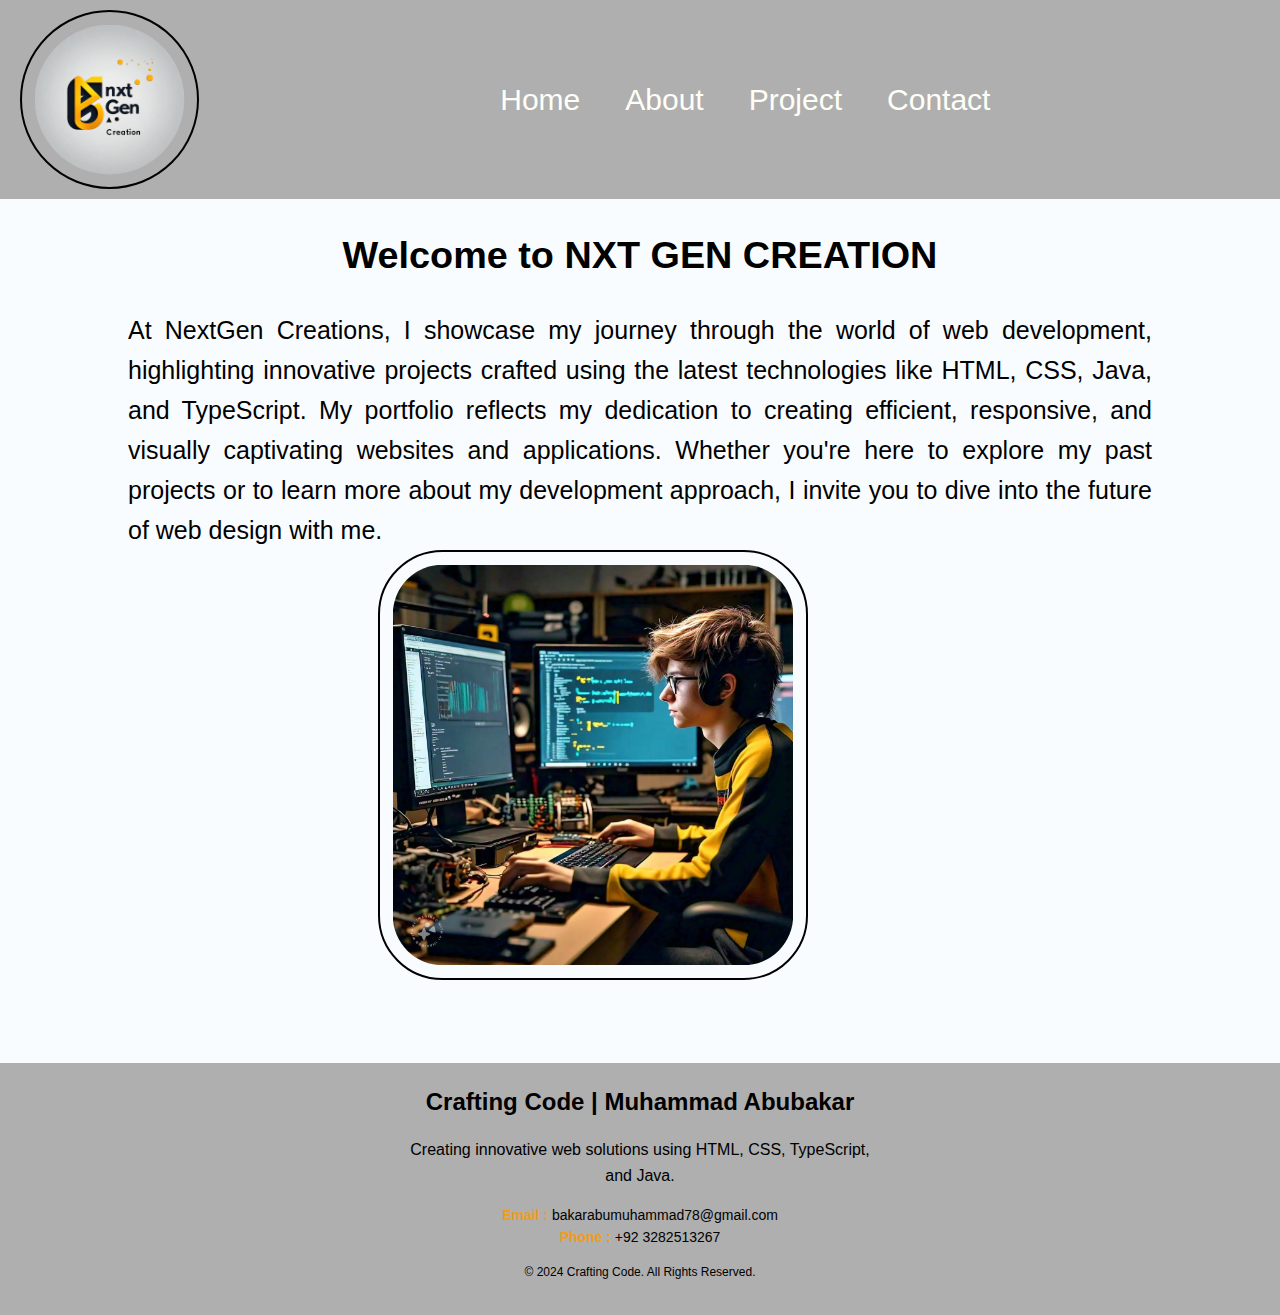
<file: index.html>
<!DOCTYPE html>
<html lang="en">
<head>
    <meta charset="UTF-8">
    <meta name="viewport" content="width=device-width, initial-scale=1.0">
    <title>NXT Gen Creation</title>
    <link rel="stylesheet" href="index.css">
</head>
<body>
    <header>
        <img src="logo.jpeg" alt="logo">
        <ul>
            <il><a href="/">Home</a></il>
            <il><a href="about/index.html">About</a></il>
            <il><a href="/project/index.html">Project</a></il>
            <il><a href="/cntact/index.html">Contact</a></il>
        </ul>
    </header>
    <h1>Welcome to NXT GEN CREATION</h1>
<div class="home-para">
 <p>
    At NextGen Creations, I showcase my journey through the world of web development, highlighting innovative projects crafted using the latest technologies like HTML, CSS, Java, and TypeScript. My portfolio reflects my dedication to creating efficient, responsive, and visually captivating websites and applications. Whether you're here to explore my past projects or to learn more about my development approach, I invite you to dive into the future of web design with me.
 </p>
</div>
<div class="image">
<img src="image.jpg" alt="image">
</div>
    <footer>
        <div class="heading2">Crafting Code | Muhammad Abubakar</div>
        <div class="paragraph2"><p>Creating innovative web solutions using HTML, CSS, TypeScript,<br> and Java.</p></div>
        <div class="email"><b>Email : </b> bakarabumuhammad78@gmail.com
            <br>

            <b>Phone : </b> +92 3282513267
        </div>
        <div class="text4"><p>
            © 2024 Crafting Code. All Rights Reserved.</p></div>


       
    </footer>
    
</body>
</html>
</file>
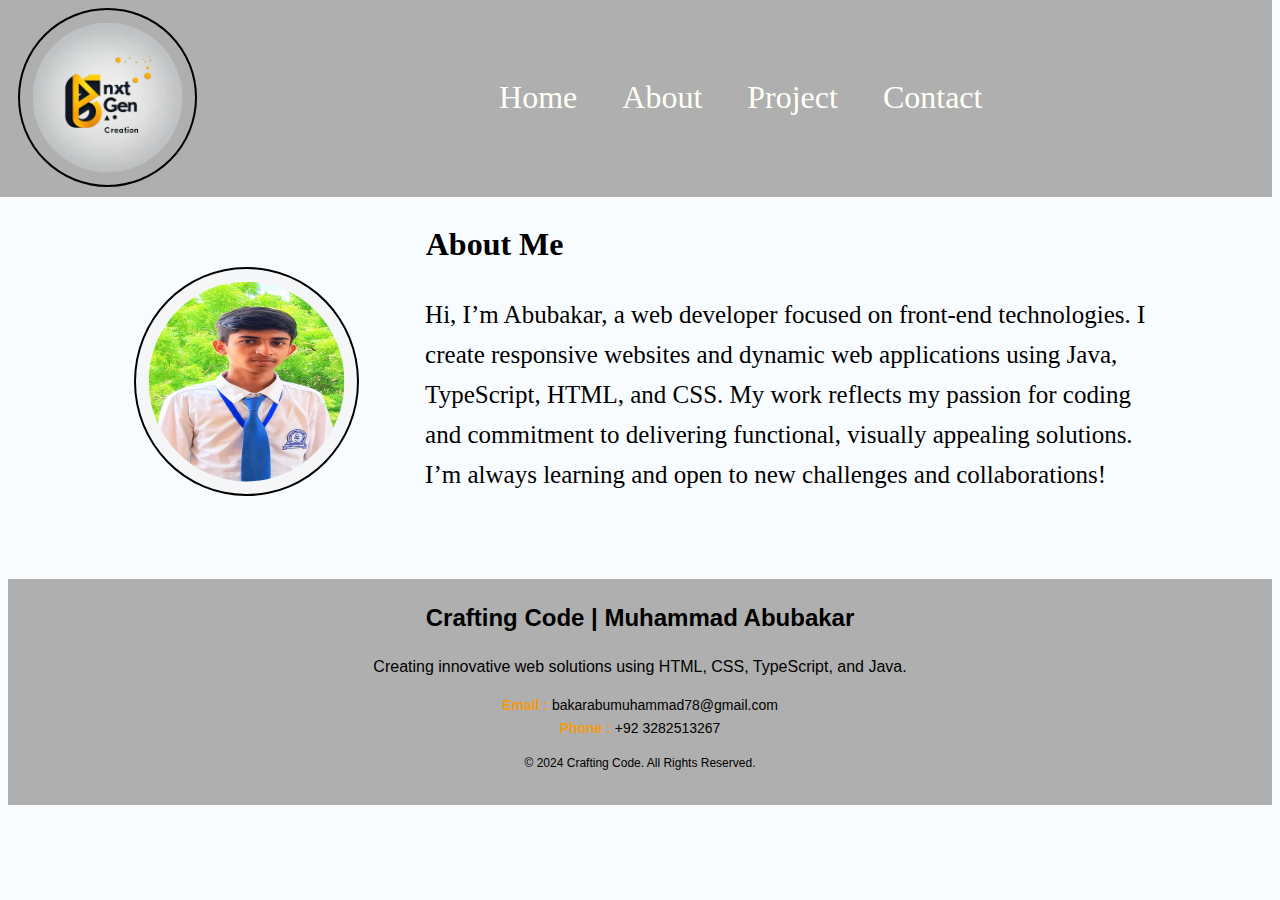
<file: about/index.html>
<!DOCTYPE html>
<html lang="en">
<head>
    <meta charset="UTF-8">
    <meta name="viewport" content="width=device-width, initial-scale=1.0">
    <title>NXT Gen Creation</title>
    <link rel="stylesheet" href="index.css">
</head>
<body>
    <header>
        <img src="/logo.jpeg" alt="logo">
        <ul>
            <il><a href="/">Home</a></il>
            <il><a href="/about/index.html">About</a></il>
            <il><a href="/project/index.html">Project</a></il>
            <il><a href="/cntact/index.html">Contact</a></il>
        </ul>
    </header>
    <div class="heading"><h1>About Me</h1></div>
    
    <div class="para">
       <p>Hi, I’m Abubakar, a web developer focused on front-end technologies. I create responsive websites and dynamic web applications using Java, TypeScript, HTML, and CSS. My work reflects my passion for coding and commitment to delivering functional, visually appealing solutions. I’m always learning and open to new challenges and collaborations!</p>
    </div>
     <div class="image"><img src="image.jpeg" alt="picture"></div>

   
    <footer>
        <div class="heading2">Crafting Code | Muhammad Abubakar</div>
        <div class="paragraph2"><p>Creating innovative web solutions using HTML, CSS, TypeScript, and Java.</p></div>
        <div class="email"><b>Email : </b> bakarabumuhammad78@gmail.com
            <br>

            <b>Phone : </b> +92 3282513267
        </div>
        <div class="text4"><p>
            © 2024 Crafting Code. All Rights Reserved.</p></div>


       
    </footer>
    
</body>
</html>
</file>
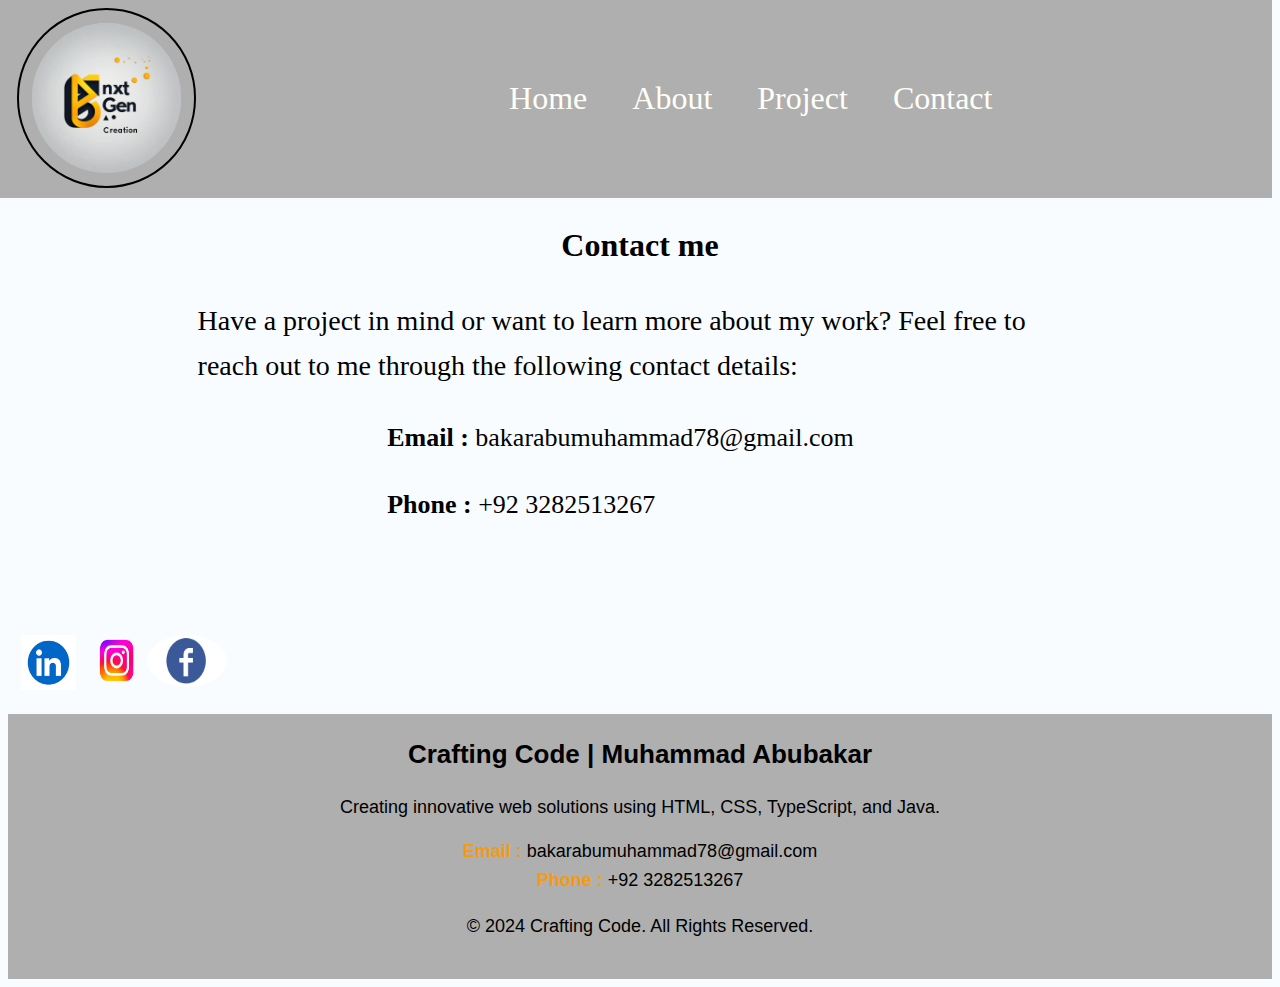
<file: cntact/index.html>
<!DOCTYPE html>
<html lang="en">
<head>
    <meta charset="UTF-8">
    <meta name="viewport" content="width=device-width, initial-scale=1.0">
    <title>NXT Gen Creation</title>
    <link rel="stylesheet" href="index.css">
</head>
<body>
    <header>
        <img src="/logo.jpeg" alt="logo">
        <ul>
            <il><a href="/">Home</a></il>
            <il><a href="/about/index.html">About</a></il>
            <il><a href="/project/index.html">Project</a></il>
            <il><a href="/cntact/index.html">Contact</a></il>
        </ul>
    </header>
    <div class="heading"><h1>Contact me</h1></div>
    <div class="para"><p>Have a project in mind or want to learn more about my work? Feel free to reach out to me through the following contact details:</p></div>
     <div class="contact">
       <p><B>Email : </B><a href="https://mail.google.com/mail/u/0/#search/bakarabumuhammad78%40gmail.com?compose=new" id="my-link"> bakarabumuhammad78@gmail.com</a> </p>
       <p><b>Phone : </b> +92 3282513267</p>
     </div> 
     <div class="links">
        <div class="facebook">        
        <p><a href="https://www.facebook.com/share/Ywx3boEJx8oAi7u2/"><img src="fb-logo.jpg" alt="facebook"></a></p></div>
        <div class="instagram">

        <p><a href="https://www.instagram.com/baka.r7002/profilecard/?igsh=ZTN0M3RuNnUycG8w"><img src="instagram logo.png" alt="instagram"></a></p></div>
        <div class="linkedin">
        <p><a href="https://www.linkedin.com/in/abu-bakar-0404022b4/?utm_source=share&utm_campaign=share_via&utm_content=profile&utm_medium=android_app"><img src="linkedin.png" alt="linkedin"></a></p></div>
     </div>


   
    <footer>
        <div class="heading2">Crafting Code | Muhammad Abubakar</div>
        <div class="paragraph2"><p>Creating innovative web solutions using HTML, CSS, TypeScript, and Java.</p></div>
        <div class="email"><b>Email : </b> bakarabumuhammad78@gmail.com
            <br>

            <b>Phone : </b> +92 3282513267
        </div>
        <div class="text4"><p>
            © 2024 Crafting Code. All Rights Reserved.</p></div>


       
    </footer>
</file>
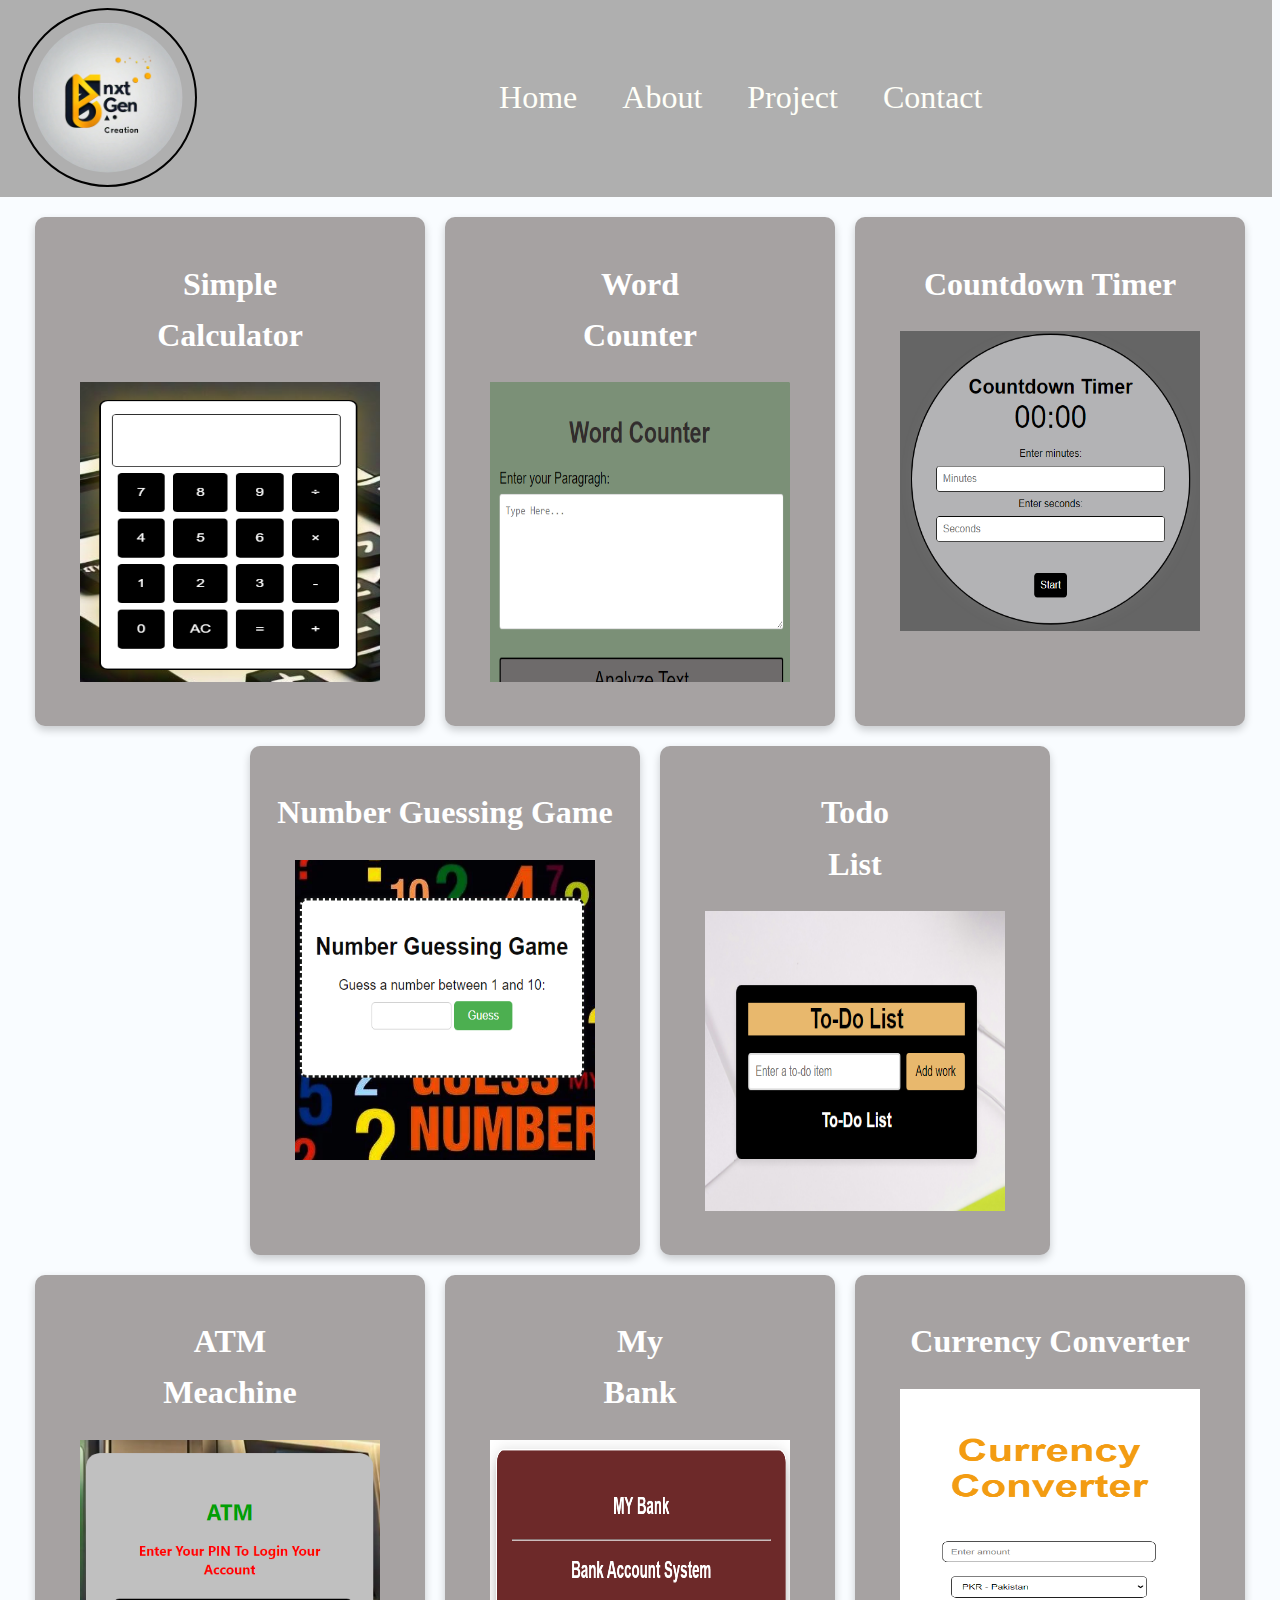
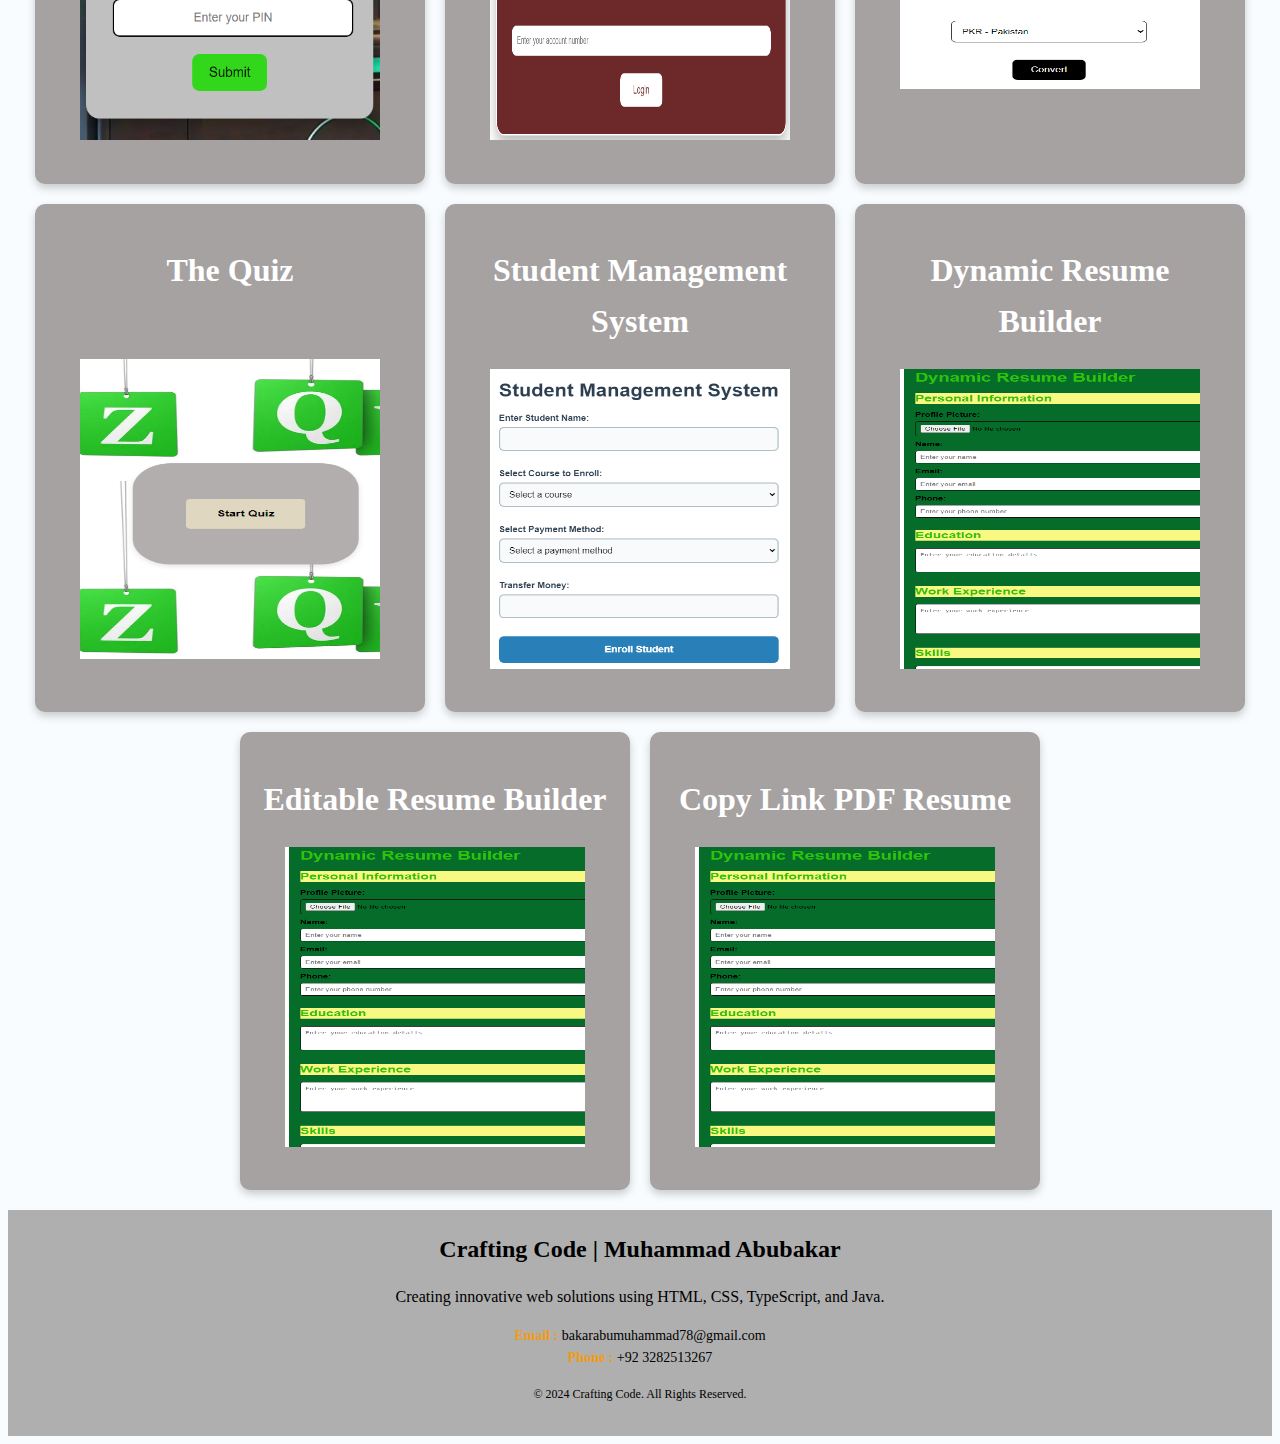
<file: project/index.html>
<!DOCTYPE html>
<html lang="en">
<head>
    <meta charset="UTF-8">
    <meta name="viewport" content="width=device-width, initial-scale=1.0">
    <title>NXT Gen Creation</title>
    <link rel="stylesheet" href="index.css">
</head>
<body>
    <header>
        <img src="/logo.jpeg" alt="logo">
        <ul>
            <il><a href="/">Home</a></il>
            <il><a href="/about/index.html">About</a></il>
            <il><a href="/project/index.html">Project</a></il>
            <il><a href="/cntact/index.html">Contact</a></il>
        </ul>
    </header>
<div class="card-container">
     <div class="card">
        <h1>  Simple <br>Calculator  </h1>
        <p><a href="https://calculator--rho.vercel.app/"><img src="calculator.PNG" alt="image"></a></p>
     </div>
     <div class="card">
        <h1>Word <br> Counter</h1> 
        <p><a href="https://woordcounter.vercel.app/"><img src="word conter.PNG" alt="image"></a></p>
     </div>
     <div class="card">
        <h1>Countdown Timer</h1>
        <p><a href="https://countdowntimer-phi.vercel.app/"><img src="countdowtimer.PNG" alt="image"></a></p>
     </div><br>
     <div class="card">
        <h1>Number Guessing Game</h1>
        <p><a href="https://numdergame.vercel.app/"><img src="numbergame.PNG" alt="image"></a></p>

     </div>
     <div class="card">
        <h1>Todo <br> List</h1>
        <p><a href="https://todolist-two-ecru.vercel.app/"><img src="todolist.PNG" alt="image"></a></p>
     </div>
     <div class="card">
        <h1>ATM <br> Meachine</h1>
        <p><a href="https://atm-v.vercel.app/"><img src="atm.PNG" alt="image"></a></p>
     </div>
    
     <div class="card">
        <h1> My <br>Bank</h1>
        <p><a href="https://mybank-five.vercel.app/"><img src="mybank.PNG" alt="image"></a></p>
     </div>     
     <div class="card">
        <h1>Currency Converter </h1>
        <p><a href="https://converter--five.vercel.app/"><img src="converter.PNG" alt="image"></a></p>
       
     </div>  
     <div class="card">
        <h1> The  Quiz</h1> <br>
        <p><a href="https://quize--seven.vercel.app/"><img src="Quiz.PNG" alt="image"></a></p>
     </div> 
     <div class="card">
        <h1> Student Management System</h1> 
        <p><a href="https://student-eight-omega.vercel.app/"><img src="student.PNG" alt="image"></a></p>
     </div> 
     <div class="card">
        <h1>Dynamic Resume Builder </h1> 
        <p><a href="https://dynamic-resume-builder-lilac.vercel.app"><img src="bulider.PNG" alt="image"></a></p>
     </div> 
     <div class="card">
        <h1>Editable Resume Builder </h1> 
        <p><a href="https://editable-resume-builder-dusky.vercel.app/"><img src="bulider.PNG" alt="image"></a></p>
     </div>
     <div class="card">
        <h1> Copy Link PDF Resume</h1> 
        <p><a href="https://copy-link-pdf-resume.vercel.app/"><img src="bulider.PNG" alt="image"></a></p>
     </div> 
</div>

   
    <footer>
        <div class="heading2">Crafting Code | Muhammad Abubakar</div>
        <div class="paragraph2"><p>Creating innovative web solutions using HTML, CSS, TypeScript, and Java.</p></div>
        <div class="email"><b>Email : </b> bakarabumuhammad78@gmail.com
            <br>

            <b>Phone : </b> +92 3282513267
        </div>
        <div class="text4"><p>
            © 2024 Crafting Code. All Rights Reserved.</p></div>


       
    </footer>
</file>
<file: index.css>
body {
    background-color: rgba(240, 248, 255, 0.404);
    line-height: 1.6;
    font-family: Arial, sans-serif;
    margin: 0;
    padding: 0;
}

header {
    background-color: #afafaf;
    padding: 10px;
    font-size: 30px;
    text-align: center;
  
    display: flex;
    justify-content: space-between;
    align-items: center;
}

header ul {
    list-style-type: none;
    display: flex;
    padding: 0;
    margin: 0;
    margin-right: 7cm;
}

header il {
    margin: 0 15px;
}

header a {
    color: #fffff8;
    text-decoration: none;
    margin-left: 15px;
    font-style: normal;
}

header a:hover {
    text-decoration: underline solid rgb(139, 136, 136);
    color: rgb(255, 208, 0);
}

header img {
    height: 150px;
    width: 150px;
    border-radius: 50%;
    margin-left: 10px; /* Adjust margin for the logo */
}

h1 {
    text-align: center;
    font-size: 1cm;
}

.home-para p {
    font-size: 25px;
    margin: 0 auto;
    width: 80%;
    text-align: justify;
}

img {
    height: 400px;
    width: 400px;
    border-radius: 15%;
    border: 2px solid black;
    
    padding: 1%;
    /* background-color: rgba(235, 235, 235, 0.336); */
    margin-left: 10cm;
}

footer {
    background-color: #afafaf;
    color: #000000;
    padding: 20px;
    text-align: center;
    font-family: 'Arial', sans-serif;
    margin-top: 2cm;

}

.heading2 {
    font-size: 24px;
    font-weight: bold;
    margin-bottom: 10px;
}

.paragraph2 p {
    font-size: 16px;
    margin-bottom: 15px;
    color: #000000;
}

.email {
    font-size: 14px;
    margin-bottom: 15px;
    line-height: 1.6;
}

.email b {
    color: #F39C12;
}

.text4 p {
    font-size: 12px;
    color: #000000;
}

footer a {
    color: #3498DB;
    text-decoration: none;
    text-align: center;
}

footer a:hover {
    text-decoration: underline;
}
/* Responsive design */
@media (max-width: 768px) {
    header {
        flex-direction: column;
        text-align: center;
    }

    header ul {
        flex-direction: column;
        align-items: center;
    }

    header il {
        margin: 10px 0;
    }

    h1 {
        font-size: 20px;
    }

    .home-para p {
        font-size: 18px;
        width: 90%;
    
    }

    /* Responsive image */
    .image img {
        height: 250px;
        width: 250px;
        margin-left: auto;
        margin-right: auto;
        display: block; /* Center the image */
    }
    
    footer {
        text-align: left;
        padding: 15px;
        text-align: center;
       
    }

    .heading2 {
        font-size: 20px;
    }

    .paragraph2 p, .email, .text4 p {
        font-size: 14px;
    }
}


@media (max-width: 465px) {
    header img {
        height: 100px;
        width: 100px;
        margin-right: .5cm;
       
       
    }
    header{
        height : 4.5cm;
    }
    header ul {
        flex-direction: row;
        align-items: center;
        font-size: 20px;
        margin-right:1cm;
    }

    h1 {
        font-size: 1cm;
    }

    .home-para p {
        font-size: 16px;
        margin-right: 0.7cm;
    
    }

   .image img {
        height: 200px;
        width: 200px;
        margin-left: 2cm;
    }

    footer {
        text-align: left;
        padding: 10px;
        text-align: center;
    }

    .heading2 {
        font-size: 18px;
    }

    .paragraph2 p, .email, .text4 p {
        font-size: 12px;
    }
}
</file>
<file: about/index.css>
body{
    background-color: rgba(240, 248, 255, 0.404);
    line-height: 1.6;
}

header {
    background-color: #afafaf;
    padding: 10px;
    font-size: 30px;
    text-align: center;
  
    display: flex;
    justify-content: space-between;
    align-items: center;
    margin-top: -10px;
        margin-left: -10px;
}
header ul {
    list-style-type: none;
    display: flex;
    padding: 0;
    margin: 0;
    margin-right: 7cm;
}

header il {
    margin: 0 15px;
}

header a {
    color: #fffff8;
    text-decoration: none;
    margin-left: 15px;
    font-style: normal;
    font-size:32px;
}

header a:hover {
    text-decoration: underline solid rgb(139, 136, 136);
    color: rgb(255, 208, 0);
}
header img {
    height: 150px;
    width: 150px;
    border-radius: 50%;
    border: 2px solid rgb(0, 0, 0);
    padding: 1%;

    margin-left: 10px; /* Adjust margin for the logo */
    
}

.para p{
    font-size: 25px;
    margin-left: 33%;
    margin-right: 10%;
}
.heading h1{
    text-align: center;
    margin-left: -23%;
}
 .image img{
    height: 200px;
    width: 195px;
    margin-left: 10%;
    border-radius: 15%;
    border: 2px solid black;
    margin-top: -20%;
    padding: 1%;
    background-color: rgba(235, 235, 235, 0.336);
    margin-right: 20px;
    margin-bottom: 2cm;
    border-radius: 50%;
}





footer {
    background-color: #afafaf;
    color: #000000;
    padding: 20px;
    text-align: center;
    font-family: 'Arial', sans-serif;
}

.heading2 {
    font-size: 24px;
    font-weight: bold;
    margin-bottom: 10px;
}

.paragraph2 p {
    font-size: 16px;
    margin-bottom: 15px;
    color: #000000;
}

.email {
    font-size: 14px;
    margin-bottom: 15px;
    line-height: 1.6;
}

.email b {
    color: #F39C12;
}

.text4 p {
    font-size: 12px;
    color: #000000;
}

footer a {
    color: #3498DB;
    text-decoration: none;
}

footer a:hover {
    text-decoration: underline;
}
@media (max-width: 768px) {
    header {
        flex-direction: column;
        text-align: center;
    }

    header ul {
        flex-direction: column;
        align-items: center;
    }

    header il {
        margin: 10px 0;
    }

    h1 {
        font-size: 20px;
    }

    .para p {
        font-size: 18px;
        width: 90%;
    
    }

    /* Responsive image */
    .image img {
        height: 250px;
        width: 250px;
        margin-left: auto;
        margin-right: auto;
        display: block; /* Center the image */
    }
    
    footer {
        text-align: left;
        padding: 15px;
    }

    .heading2 {
        font-size: 20px;
    }

    .paragraph2 p, .email, .text4 p {
        font-size: 14px;
    }
}


@media (max-width: 465px) {
    header {
        background-color: #afafaf;
        font-size: 25px;
        text-align: center;
        display: flex;
        flex-direction: column;
        align-items: center;
        margin-top: -10px;
        margin-left: -10px;
        height : 4.6cm;

    }

    
    header ul {
        flex-direction: row;
        align-items: center;
        font-size: 20px;
      
        margin: 9px 1px 1cm 1px;

       
        
    }
    header li{
      
       /* margin: 9px 56px 0px 0px; */
       margin-bottom: 6cm;
       
     
        
    }

   
    header a {
        color: #fffff8;
        text-decoration: none;
        font-size: 22px;
     
     
       margin: 87px 11px 0px 0px;
        
    }

    header a:hover {
        text-decoration: underline solid rgb(139, 136, 136);
        color: rgb(255, 208, 0);
    }

    header img {
        height: 100px;
        width: 100px;
        border-radius: 50%;
       margin-top: 3%;
        border:2px solid #000000;
        padding: 1%;
        margin-top: 0px;
        
    }

   
    .heading h1  {
       text-align: center;
       font-size: 1cm;
    margin-left: -5cm;
    }
    .para p{
       
        margin-left: .5cm;
    }
  

    footer {
        text-align: center;
        padding: 10px;
        margin-top: 8cm;
    }

    .heading2 {
        font-size: 18px;
    }

    .paragraph2 p, .email, .text4 p {
        font-size: 12px;
    }
    .image img{
        margin-top: 1cm;
        margin-bottom: -5cm;
    }
}
</file>
<file: cntact/index.css>
/* Base styles (for PC by default) */
body {
    background-color: rgba(240, 248, 255, 0.404);
    line-height: 1.6;
}

/* Header from previous code */
header {
    background-color: #afafaf;
    padding: 0px;
    font-size: 30px;
    text-align: center;
 
    display: flex;
    justify-content: space-between;
    align-items: center;
    height: 5.3cm;
    margin-top: -10px;
    margin-left: -10px;
}

header ul {
    list-style-type: none;
    display: flex;
    padding: 0;
    margin: 0;
    margin-right: 7cm;
}

header il {
    margin: 0 15px;
}

header a {
    color: #fffff8;
    text-decoration: none;
    margin-left: 15px;
    font-style: normal;
    font-size:32px;
}

header a:hover {
    text-decoration: underline solid rgb(139, 136, 136);
    color: rgb(255, 208, 0);
}

header img {
    height: 150px;
    width: 150px;
    border-radius: 50%;
    margin-left: 10px; /* Adjust margin for the logo */
}

/* Footer from previous code */
footer {
    background-color: #afafaf;
    color: #000000;
    padding: 20px;
    text-align: center;
    font-family: 'Arial', sans-serif;
}

footer a {
    color: #3498DB;
    text-decoration: none;
}

footer a:hover {
    text-decoration: underline;
}

.heading2 {
    font-size: 24px;
    font-weight: bold;
    margin-bottom: 10px;
}

.paragraph2 p {
    font-size: 16px;
    margin-bottom: 15px;
    color: #000000;
}

.email {
    font-size: 14px;
    margin-bottom: 15px;
    line-height: 1.6;
}

.email b {
    color: #F39C12;
}

.text4 p {
    font-size: 12px;
    color: #000000;
}

.heading h1 {
    text-align: center;
    
}

.para p {
    font-size: 25px;
    margin-left: 20%;
    margin-right: 20%;
}

#my-link {
    color: #000000;
    text-decoration: dotted;
}

#my-link:hover {
    color: #000000;
    text-decoration: underline;
}

.contact {
    margin-left: 25%;
    font-size: 25px;
}

.facebook a img {
   height: 25px;
    width: 25px;
    border-radius: 100%;
    margin-left: 11%;
    margin-bottom: -3.1cm;
}

.instagram a img {
    height: auto;
    width: 2.6cm;
    margin-left: 5.5%;
    margin-bottom: -1.9cm;
}

.linkedin a img {
    height: auto;
    width: 2.6cm; 
    margin-left: 8px;
}

/* Media query for mobile (screens below 768px) */
@media (max-width: 468px) {
    header {
        background-color: #afafaf;
        font-size: 25px;
        text-align: center;
        display: flex;
        flex-direction: column;
        align-items: center;
        margin-top: -10px;
        margin-left: -10px;
        height :6 cm;

    }

    
    header ul {
        flex-direction: row;
        align-items: center;
        font-size: 20px;
       
        margin: 5px 1px 6cm 1px;
        margin-top: 15px;
    }
    header li{
       margin: 0px;
    }

   
    header a {
        color: #fffff8;
        text-decoration: none;
        font-size: 22px;
     
       margin: 0px -12px 0px 0px;
        
    }

    header a:hover {
        text-decoration: underline solid rgb(139, 136, 136);
        color: rgb(255, 208, 0);
    }

    header img {
        height: 100px;
        width: 100px;
        border-radius: 50%;
       margin-top: 3%;
        border:2px solid #000000;
        padding: 1%;
        
    }

    footer {
        text-align: center;
        padding: 15px;

    }

    .home-para p {
        font-size: 18px;
        width: 90%;
    }

    
    .heading2 {
        font-size: 20px;
    }

    .paragraph2 p, .email, .text4 p {
        font-size: 14px;
    }

    .heading h1 {
        font-size: 18px;
    }

    .para p {
        font-size: 18px;
        margin-left: 10%;
        margin-right: 10%;
    }

    .contact {
        margin-left: 10%;
        font-size: 20px;
    }

    .facebook a img{
        height: 35px;
        width: 60px;
        margin-left: 6.5cm;
        margin-bottom: -2.7cm;
        
    }
    .linkedin a img {
        height: 40px;
        width: 40px;
        margin-left: 2.5cm;
        margin-bottom: 0;
    }
    .instagram a img{
        height: 30px;
        width: 50px;
        margin-left: 4.5cm ;
        margin-bottom: -1.5cm;
    }
}

/* Media query for larger screens (PC above 768px) */
@media (min-width: 769px) {
    header img {
        height: 150px;
        width: 200x;
        margin-left: 1cm;
        border:2px solid #000000;
        padding: 1%;
        margin-left: .5cm;
       

    }
   
    

    .heading2 {
        font-size: 26px;
    }

    .paragraph2 p, .email, .text4 p {
        font-size: 18px;
    }

    .contact {
        margin-left: 30%;
        font-size: 26px;
    }

    .para p {
        font-size: 28px;
        margin-left: 15%;
        margin-right: 15%;
    }

    .facebook a img {
        height: 52px;
        width: 80px;
        margin-left: 11%;
    }

    .instagram a img {
        height: 45px;
        width: 65px;
        margin-left: 6%;
    }

    .linkedin a img {
        height: 55px;
        width: 55px;margin-left: 1%;
    }
}
</file>
<file: project/index.css>
/* Base styles (these will apply to all devices unless overridden) */
body {
    background-color: rgba(240, 248, 255, 0.404);
    line-height: 1.6;
}

/* Mobile Styles (screens below 768px) */
@media (max-width: 768px) {
   header {
        background-color: #afafaf;
        padding: 10px;
        font-size: 25px;
        text-align: center;
        display: flex;
        flex-direction: column;
        align-items: center;
        margin-top: -10px;
        margin-left: -10px;
        height : 4.5cm;

    }

    
    header ul {
        flex-direction: row;
        align-items: center;
        font-size: 20px;
        margin-right:1cm;
    }

   
    header a {
        color: #fffff8;
        text-decoration: none;
        margin-left: 0;
        padding: 6px;
        font-size: 22px;
        
    }

    header a:hover {
        text-decoration: underline solid rgb(139, 136, 136);
        color: rgb(255, 208, 0);
    }

    header img {
        height: 100px;
        width: 100px;
        border-radius: 50%;
        margin: 0 auto; /* Center the logo */
        border:2px solid #000000;
        padding: 1%;
        margin-bottom: -8px;
    }

    footer {
        background-color: #afafaf;
        color: #000000;
        padding: 15px;
        text-align: center;
    }

    .heading2 {
        font-size: 20px;
    }

    .paragraph2 p,
    .email,
    .text4 p {
        font-size: 14px;
    }

    .card {
        width: 90%;
        max-width: 250px;
        background-color: #ffffff;
        border-radius: 10px;
        box-shadow: 0 4px 8px rgba(0, 0, 0, 0.2);
        padding: 20px;
        text-align: center;
        color: #ffffff;
        background-color: #a6a2a2;
        margin-left: 1cm;
    }

    .card img {
        height: 200px;
        width: 200px;
    }

    .card-container {
        display: flex;
        flex-direction: column;
        gap: 20px;
        padding: 10px;
    }

    .card p {
        font-size: 14px;
    }
    .email b {
        color: #F39C12;
    }
    
}

/* PC Styles (screens above 768px) */
@media (min-width: 769px) {
    header {
        background-color: #afafaf;
        padding: 10px;
        font-size: 30px;
        text-align: center;
        display: flex;
        justify-content: space-between;
        align-items: center;
        margin-top: -10px;
        margin-left: -10px;
    }

    header ul {
        list-style-type: none;
        display: flex;
        padding: 0;
        margin: 0;
        margin-right: 7cm;
    }
    
    header il {
        margin: 0 15px;
    }
    
    header a {
        color: #fffff8;
        text-decoration: none;
        margin-left: 15px;
        font-style: normal;
        font-size:32px;
    }
    
    header a:hover {
        text-decoration: underline solid rgb(139, 136, 136);
        color: rgb(255, 208, 0);
    }

    header img {
        height: 150px;
        width: 150px;
        border-radius: 50%;
        margin-left: 10px;
        border: 2px solid black;
        padding: 1%;
    }

    footer {
        background-color: #afafaf;
        color: #000000;
        padding: 20px;
        text-align: center;
    }

    .heading2 {
        font-size: 24px;
        font-weight: bold;
        margin-bottom: 10px;
    }

    .paragraph2 p {
        font-size: 16px;
        margin-bottom: 15px;
        color: #000000;
    }

    .email {
        font-size: 14px;
        margin-bottom: 15px;
        line-height: 1.6;
    }

    .email b {
        color: #F39C12;
    }

    .text4 p {
        font-size: 12px;
        color: #000000;
    }

    .card {
        width: 90%;
        max-width: 350px;
        background-color: #ffffff;
        border-radius: 10px;
        box-shadow: 0 4px 8px rgba(0, 0, 0, 0.2);
        padding: 20px;
        text-align: center;
        color: #ffffff;
        background-color: #a6a2a2;
    }

    .card img {
        height: 300px;
        width: 300px;
    }

    .card-container {
        display: flex;
        justify-content: center;
        flex-wrap: wrap;
        gap: 20px;
        padding: 20px;
    }

    .card p {
        font-size: 1rem;
    }
}
</file>
